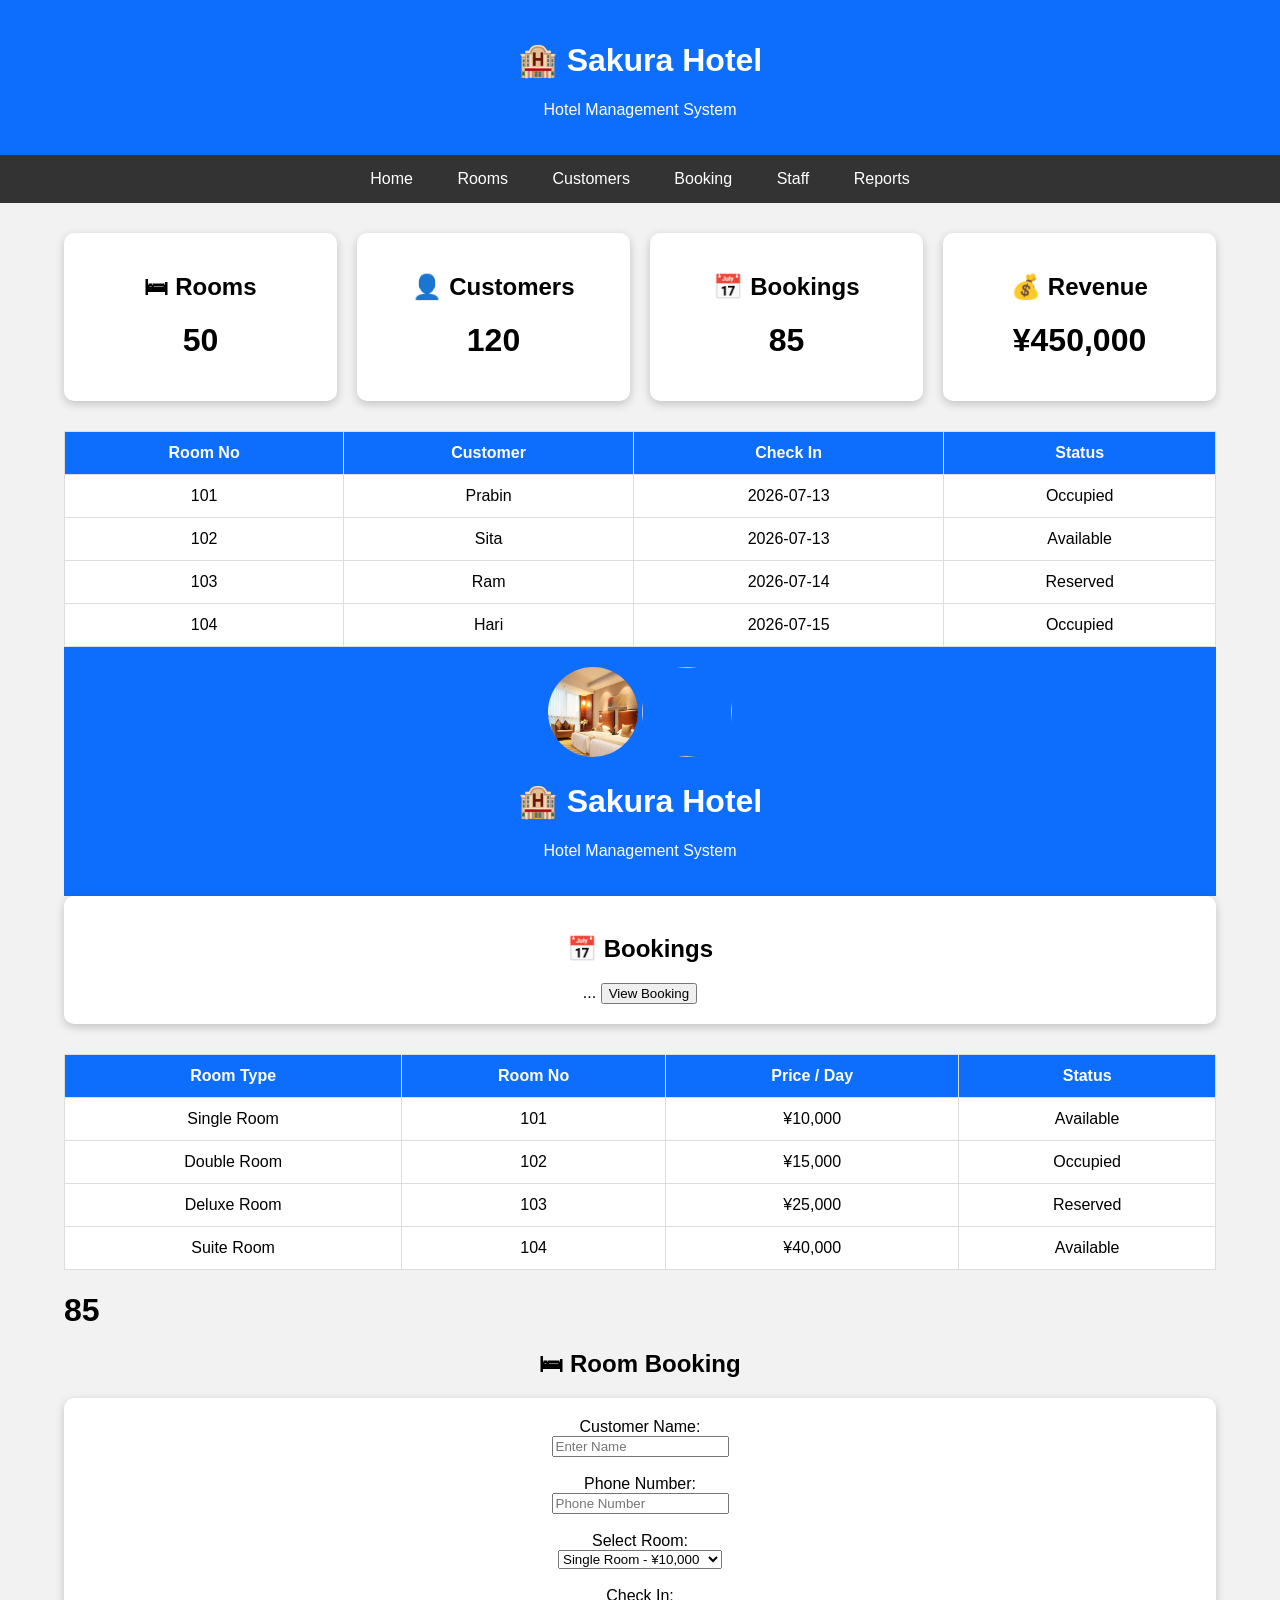
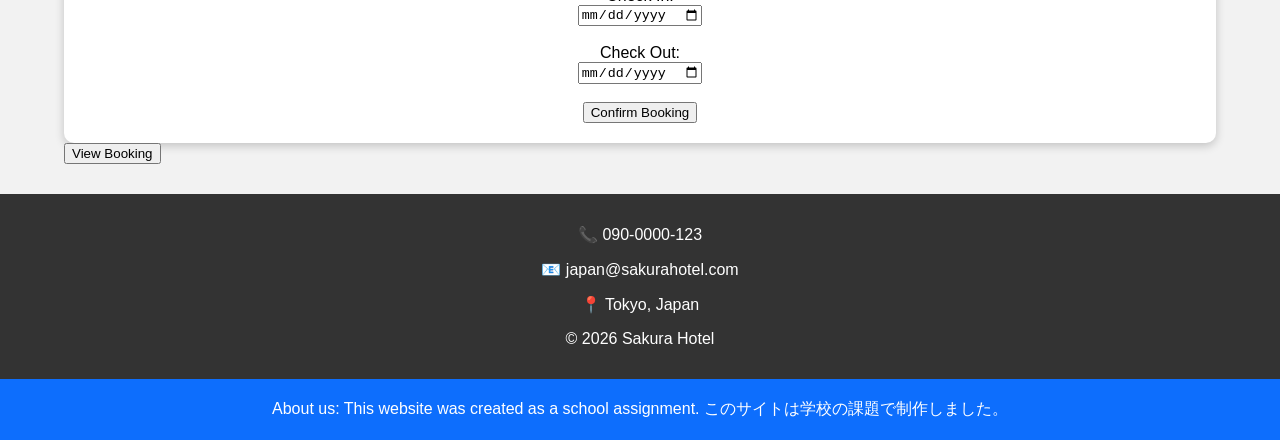
<file: dashbord.html>
<!DOCTYPE html>
<html lang="en">

<head>
    <meta charset="UTF-8">
    <title>Sakura Hotel Dashboard</title>

    <style>
        body {
            font-family: Arial, sans-serif;
            margin: 0;
            background: #f2f2f2;
        }

        header {
            background: #0d6efd;
            color: white;
            padding: 20px;
            text-align: center;
        }

        nav {
            background: #333;
            text-align: center;
        }

        nav a {
            color: white;
            text-decoration: none;
            padding: 15px 20px;
            display: inline-block;
        }

        nav a:hover {
            background: #0d6efd;
        }

        .container {
            width: 90%;
            margin: 30px auto;
        }

        .cards {
            display: flex;
            gap: 20px;
            flex-wrap: wrap;
        }

        .card {
            background: white;
            flex: 1;
            min-width: 200px;
            padding: 20px;
            border-radius: 10px;
            text-align: center;
            box-shadow: 0 3px 10px rgba(0, 0, 0, .2);
        }

        table {
            width: 100%;
            margin-top: 30px;
            border-collapse: collapse;
            background: white;
        }

        th,
        td {
            border: 1px solid #ddd;
            padding: 12px;
            text-align: center;
        }

        th {
            background: #0d6efd;
            color: white;
        }

        footer {
            background: #333;
            color: white;
            text-align: center;
            padding: 15px;
            margin-top: 30px;
        }
    </style>

</head>

<body>

    <header>
        <h1>🏨 Sakura Hotel</h1>
        <p>Hotel Management System</p>
    </header>

    <nav>
        <a href="#">Home</a>
        <a href="#">Rooms</a>
        <a href="#">Customers</a>
        <a href="#">Booking</a>
        <a href="#">Staff</a>
        <a href="#">Reports</a>
    </nav>

    <div class="container">

        <div class="cards">

            <div class="card">
                <h2>🛏 Rooms</h2>
                <h1>50</h1>
            </div>

            <div class="card">
                <h2>👤 Customers</h2>
                <h1>120</h1>
            </div>

            <div class="card">
                <h2>📅 Bookings</h2>
                <h1>85</h1>
            </div>

            <div class="card">
                <h2>💰 Revenue</h2>
                <h1>¥450,000</h1>
            </div>

        </div>

        <table>
            <tr>
                <th>Room No</th>
                <th>Customer</th>
                <th>Check In</th>
                <th>Status</th>
            </tr>

            <tr>
                <td>101</td>
                <td>Prabin</td>
                <td>2026-07-13</td>
                <td>Occupied</td>
            </tr>

            <tr>
                <td>102</td>
                <td>Sita</td>
                <td>2026-07-13</td>
                <td>Available</td>
            </tr>

            <tr>
                <td>103</td>
                <td>Ram</td>
                <td>2026-07-14</td>
                <td>Reserved</td>
            </tr>

            <tr>
                <td>104</td>
                <td>Hari</td>
                <td>2026-07-15</td>
                <td>Occupied</td>
            </tr>

        </table>
        <header>

            <img src="img/hotel-room.png" width="90" height="90" style="border-radius:50%;">
            <img scr="img/c:\Users\user\hotwl management system\sapkotaprabin\img\hotel-room.png" width="90" height="90" style="border-radius:50%;">
            <h1>🏨 Sakura Hotel</h1>
            <p>Hotel Management System</p>

        </header>
   <div class="card">

<h2>📅 Bookings</h2>

...

<button>View Booking</button>

</div>
        <table>

            <tr>
                <th>Room Type</th>
                <th>Room No</th>
                <th>Price / Day</th>
                <th>Status</th>
            </tr>

            <tr>
                <td>Single Room</td>
                <td>101</td>
                <td>¥10,000</td>
                <td>Available</td>
            </tr>

            <tr>
                <td>Double Room</td>
                <td>102</td>
                <td>¥15,000</td>
                <td>Occupied</td>
            </tr>

            <tr>
                <td>Deluxe Room</td>
                <td>103</td>
                <td>¥25,000</td>
                <td>Reserved</td>
            </tr>

            <tr>
                <td>Suite Room</td>
                <td>104</td>
                <td>¥40,000</td>
                <td>Available</td>
            </tr>

        </table>
        <h1>85</h1>
        <h2 style="text-align:center;">🛏 Room Booking</h2>

<div class="card">

<form>

<label>Customer Name:</label><br>
<input type="text" placeholder="Enter Name"><br><br>


<label>Phone Number:</label><br>
<input type="text" placeholder="Phone Number"><br><br>


<label>Select Room:</label><br>
<select>
<option>Single Room - ¥10,000</option>
<option>Double Room - ¥15,000</option>
<option>Deluxe Room - ¥25,000</option>
<option>Suite Room - ¥40,000</option>
</select>
<br><br>


<label>Check In:</label><br>
<input type="date"><br><br>


<label>Check Out:</label><br>
<input type="date"><br><br>


<button type="submit">
Confirm Booking
</button>

</form>

</div>

        <button>View Booking</button>

    </div>

    <footer>
        <p>📞 090-0000-123</p>
        <p>📧 japan@sakurahotel.com</p>
        <p>📍 Tokyo, Japan</p>
        <p>© 2026 Sakura Hotel</p>
    </footer>

    <header>
       About us:
        This website was created as a school assignment.

このサイトは学校の課題で制作しました。

    </header>
</body>

</html>
</file>
